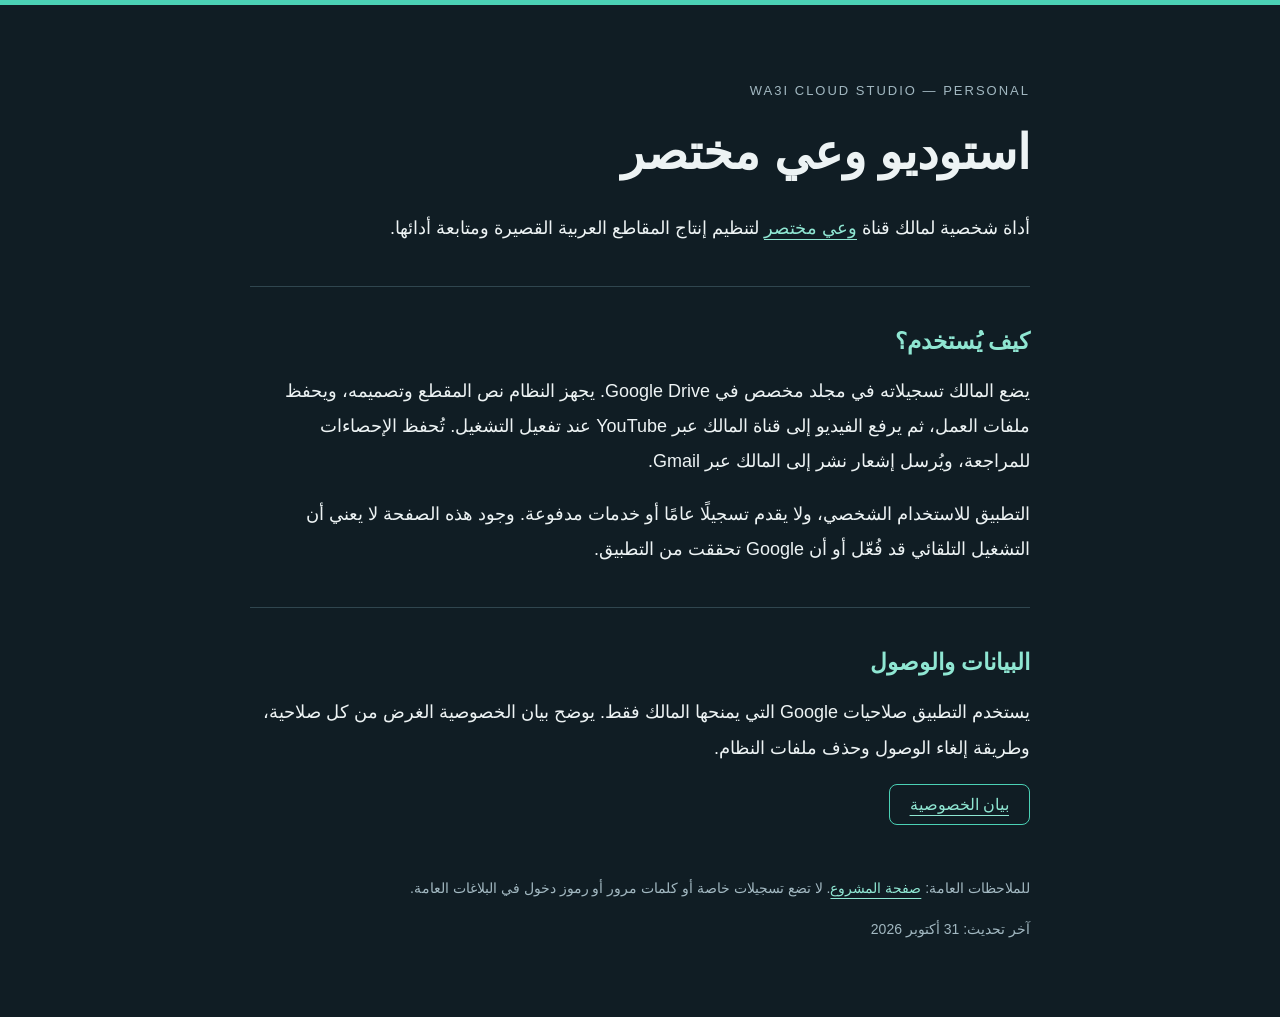
<file: index.html>
<!doctype html><html lang="ar" dir="rtl"><meta charset="utf-8"><meta name="viewport" content="width=device-width,initial-scale=1"><title>Wa3i Cloud Studio — استوديو وعي مختصر</title><link rel="stylesheet" href="style.css"><main><p class="label">WA3I CLOUD STUDIO — PERSONAL</p><h1>استوديو وعي مختصر</h1><p>أداة شخصية لمالك قناة <a href="https://www.youtube.com/@Wa3i.shorts">وعي مختصر</a> لتنظيم إنتاج المقاطع العربية القصيرة ومتابعة أدائها.</p><section><h2>كيف يُستخدم؟</h2><p>يضع المالك تسجيلاته في مجلد مخصص في Google Drive. يجهز النظام نص المقطع وتصميمه، ويحفظ ملفات العمل، ثم يرفع الفيديو إلى قناة المالك عبر YouTube عند تفعيل التشغيل. تُحفظ الإحصاءات للمراجعة، ويُرسل إشعار نشر إلى المالك عبر Gmail.</p><p>التطبيق للاستخدام الشخصي، ولا يقدم تسجيلًا عامًا أو خدمات مدفوعة. وجود هذه الصفحة لا يعني أن التشغيل التلقائي قد فُعّل أو أن Google تحققت من التطبيق.</p></section><section><h2>البيانات والوصول</h2><p>يستخدم التطبيق صلاحيات Google التي يمنحها المالك فقط. يوضح بيان الخصوصية الغرض من كل صلاحية، وطريقة إلغاء الوصول وحذف ملفات النظام.</p><a class="button" href="privacy.html">بيان الخصوصية</a></section><footer><p>للملاحظات العامة: <a href="https://github.com/matjari-founder/wa3i-studio-info/issues">صفحة المشروع</a>. لا تضع تسجيلات خاصة أو كلمات مرور أو رموز دخول في البلاغات العامة.</p><p>آخر تحديث: 31 أكتوبر 2026</p></footer></main></html>
</file>
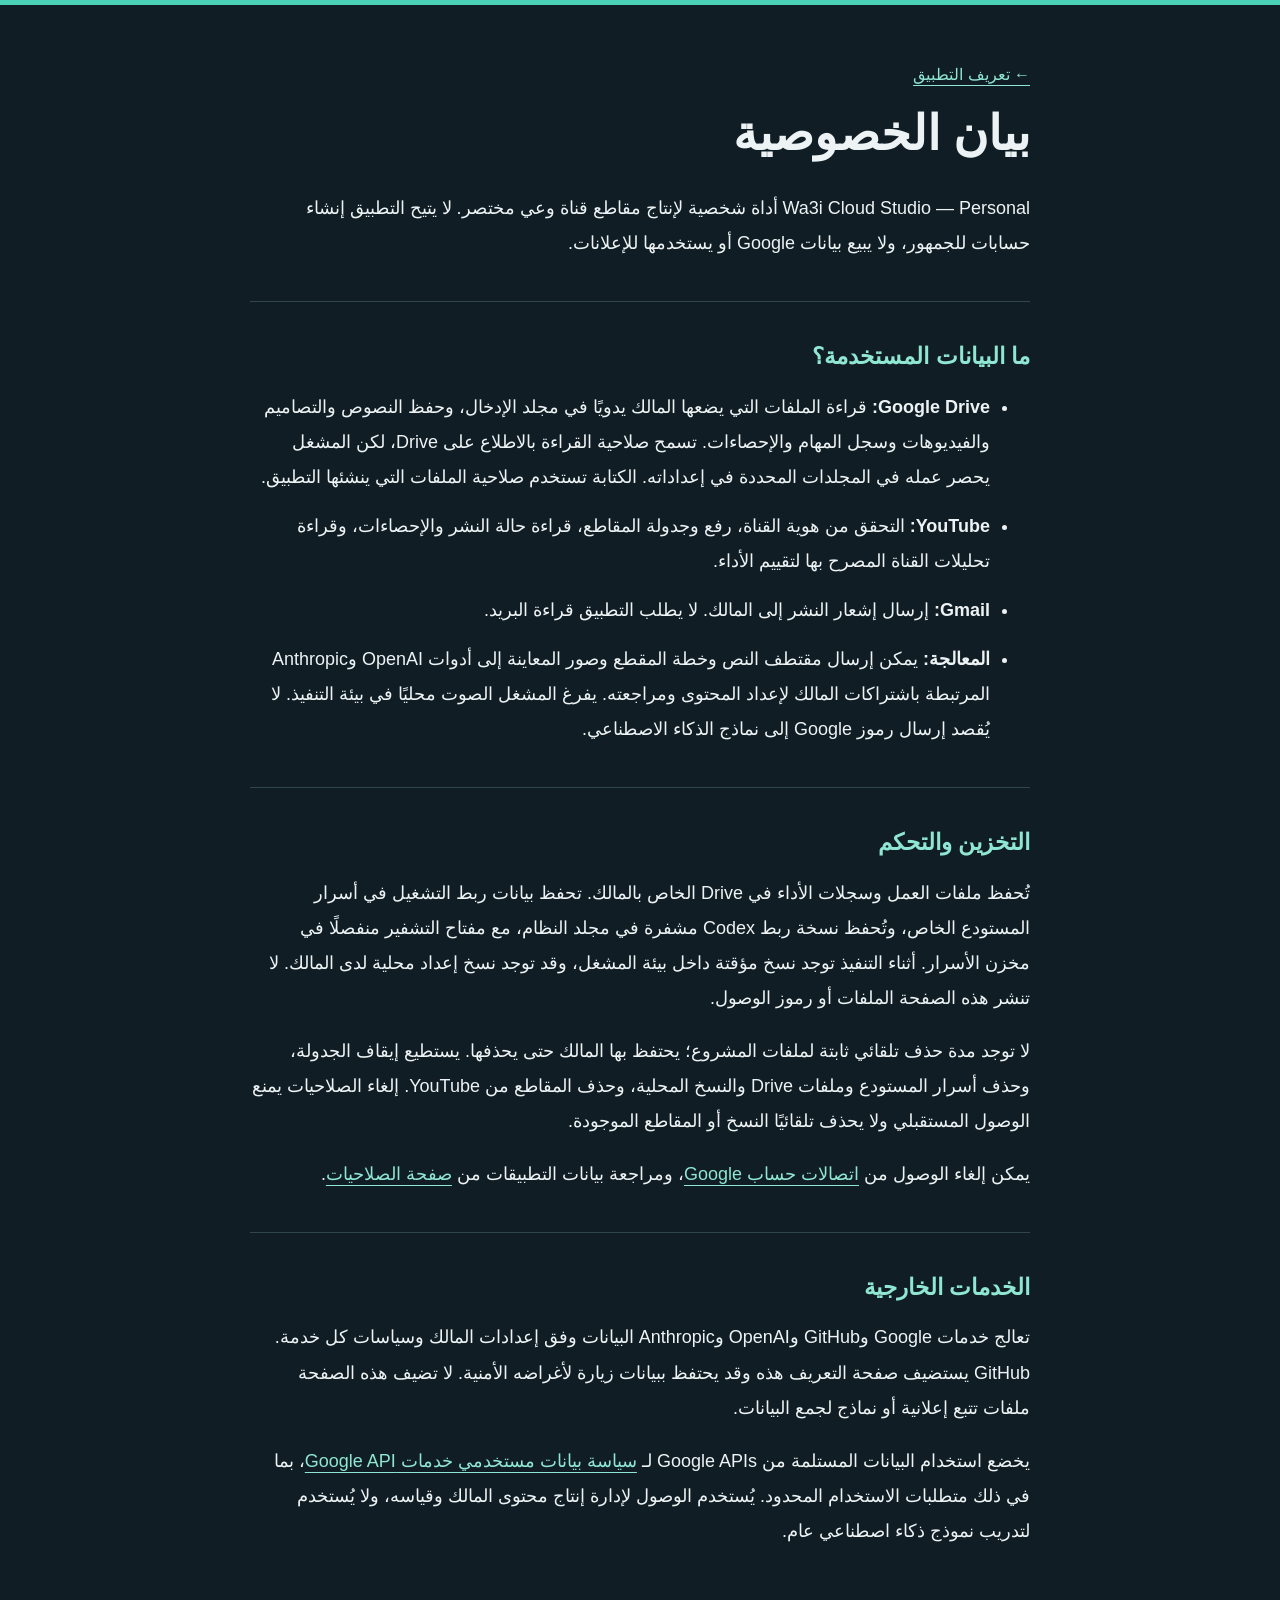
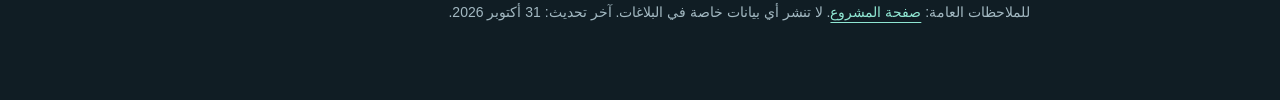
<file: privacy.html>
<!doctype html><html lang="ar" dir="rtl"><meta charset="utf-8"><meta name="viewport" content="width=device-width,initial-scale=1"><title>الخصوصية — Wa3i Cloud Studio</title><link rel="stylesheet" href="style.css"><main><a href="index.html">← تعريف التطبيق</a><h1>بيان الخصوصية</h1><p>Wa3i Cloud Studio — Personal أداة شخصية لإنتاج مقاطع قناة وعي مختصر. لا يتيح التطبيق إنشاء حسابات للجمهور، ولا يبيع بيانات Google أو يستخدمها للإعلانات.</p><section><h2>ما البيانات المستخدمة؟</h2><ul><li><strong>Google Drive:</strong> قراءة الملفات التي يضعها المالك يدويًا في مجلد الإدخال، وحفظ النصوص والتصاميم والفيديوهات وسجل المهام والإحصاءات. تسمح صلاحية القراءة بالاطلاع على Drive، لكن المشغل يحصر عمله في المجلدات المحددة في إعداداته. الكتابة تستخدم صلاحية الملفات التي ينشئها التطبيق.</li><li><strong>YouTube:</strong> التحقق من هوية القناة، رفع وجدولة المقاطع، قراءة حالة النشر والإحصاءات، وقراءة تحليلات القناة المصرح بها لتقييم الأداء.</li><li><strong>Gmail:</strong> إرسال إشعار النشر إلى المالك. لا يطلب التطبيق قراءة البريد.</li><li><strong>المعالجة:</strong> يمكن إرسال مقتطف النص وخطة المقطع وصور المعاينة إلى أدوات OpenAI وAnthropic المرتبطة باشتراكات المالك لإعداد المحتوى ومراجعته. يفرغ المشغل الصوت محليًا في بيئة التنفيذ. لا يُقصد إرسال رموز Google إلى نماذج الذكاء الاصطناعي.</li></ul></section><section><h2>التخزين والتحكم</h2><p>تُحفظ ملفات العمل وسجلات الأداء في Drive الخاص بالمالك. تحفظ بيانات ربط التشغيل في أسرار المستودع الخاص، وتُحفظ نسخة ربط Codex مشفرة في مجلد النظام، مع مفتاح التشفير منفصلًا في مخزن الأسرار. أثناء التنفيذ توجد نسخ مؤقتة داخل بيئة المشغل، وقد توجد نسخ إعداد محلية لدى المالك. لا تنشر هذه الصفحة الملفات أو رموز الوصول.</p><p>لا توجد مدة حذف تلقائي ثابتة لملفات المشروع؛ يحتفظ بها المالك حتى يحذفها. يستطيع إيقاف الجدولة، وحذف أسرار المستودع وملفات Drive والنسخ المحلية، وحذف المقاطع من YouTube. إلغاء الصلاحيات يمنع الوصول المستقبلي ولا يحذف تلقائيًا النسخ أو المقاطع الموجودة.</p><p>يمكن إلغاء الوصول من <a href="https://myaccount.google.com/connections">اتصالات حساب Google</a>، ومراجعة بيانات التطبيقات من <a href="https://myaccount.google.com/permissions">صفحة الصلاحيات</a>.</p></section><section><h2>الخدمات الخارجية</h2><p>تعالج خدمات Google وGitHub وOpenAI وAnthropic البيانات وفق إعدادات المالك وسياسات كل خدمة. GitHub يستضيف صفحة التعريف هذه وقد يحتفظ ببيانات زيارة لأغراضه الأمنية. لا تضيف هذه الصفحة ملفات تتبع إعلانية أو نماذج لجمع البيانات.</p><p>يخضع استخدام البيانات المستلمة من Google APIs لـ <a href="https://developers.google.com/terms/api-services-user-data-policy">سياسة بيانات مستخدمي خدمات Google API</a>، بما في ذلك متطلبات الاستخدام المحدود. يُستخدم الوصول لإدارة إنتاج محتوى المالك وقياسه، ولا يُستخدم لتدريب نموذج ذكاء اصطناعي عام.</p></section><footer><p>للملاحظات العامة: <a href="https://github.com/matjari-founder/wa3i-studio-info/issues">صفحة المشروع</a>. لا تنشر أي بيانات خاصة في البلاغات. آخر تحديث: 31 أكتوبر 2026.</p></footer></main></html>
</file>
<file: style.css>
:root{color-scheme:dark;font-family:Tahoma,Arial,sans-serif;background:#101d24;color:#edf3f4}body{margin:0;border-top:5px solid #4bd1b5}main{max-width:780px;padding:60px 24px;margin:auto}h1{font-size:clamp(32px,6vw,48px);line-height:1.4;margin:16px 0 24px}h2{font-size:23px;color:#8fe6d2}p,li{font-size:18px;line-height:1.95}li{margin:14px 0}a{color:#8fe6d2;text-underline-offset:5px}section{margin:40px 0;padding-top:22px;border-top:1px solid #30464f}.label{font-size:13px;letter-spacing:2px;direction:ltr;text-align:right;color:#a2b8c1}.button{display:inline-block;padding:10px 20px;border:1px solid #4bd1b5;border-radius:8px}footer{color:#a2b8c1;margin-top:50px}footer p{font-size:14px}
</file>
